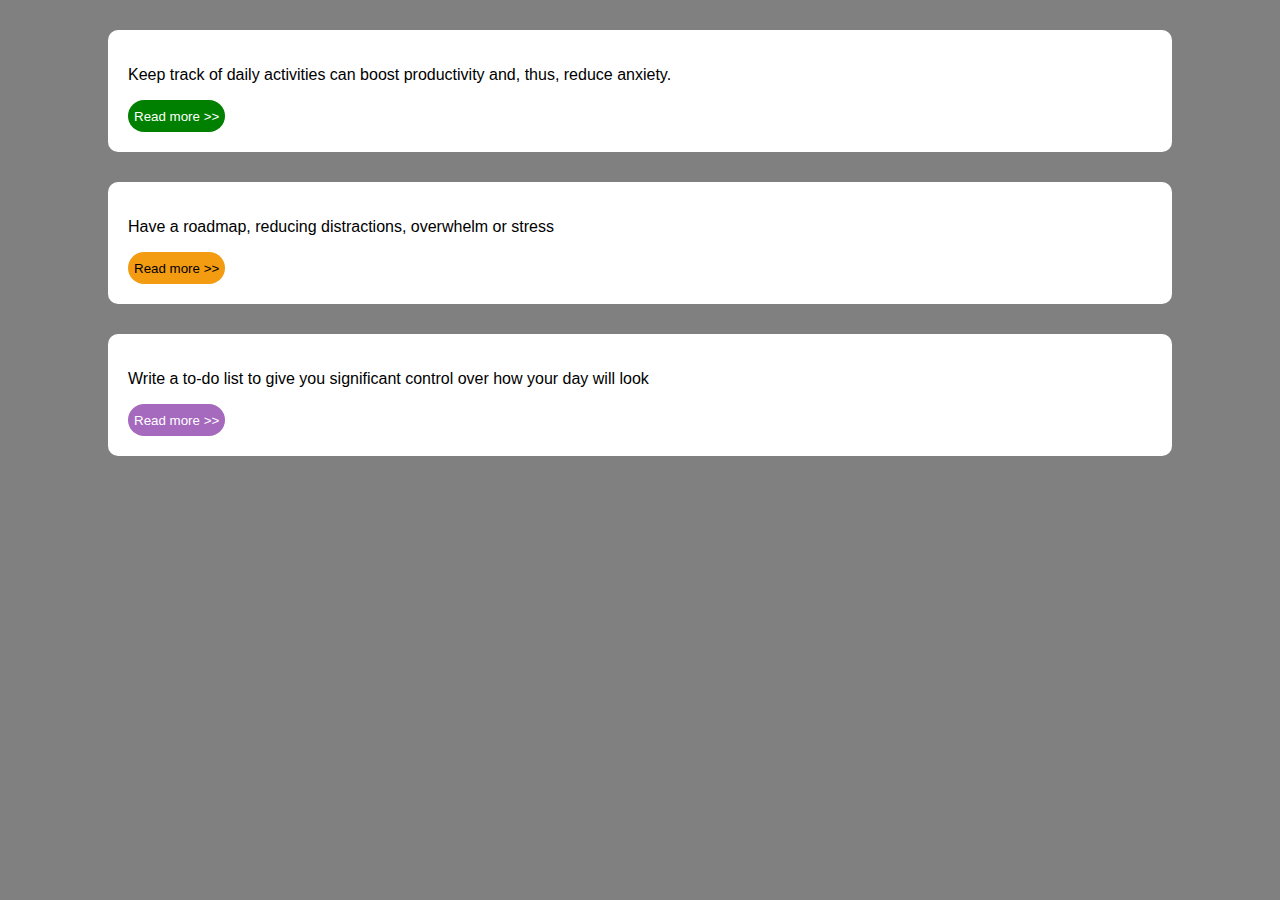
<file: Ex1/index.html>
<!DOCTYPE html>
<html lang="en">
<head>
    <meta charset="UTF-8">
    <meta http-equiv="X-UA-Compatible" content="IE=edge">
    <meta name="viewport" content="width=device-width, initial-scale=1.0">
    <link rel="stylesheet" href="style.css">
</head>
<body>

  <div class="container1">
      <p>Keep track of daily activities can boost productivity and, thus, reduce anxiety.</p>
      <button class="btn" id="btn1">Read more >></button>
  </div>
  <div class="container2">
      <p>Have a roadmap, reducing distractions, overwhelm or stress</p>
      <button class="btn" id="btn2">Read more >></button>
  </div>
  <div class="container2">
      <p>Write a to-do list to give you significant control over how your day will look</p>
      <button class="btn" id="btn3">Read more >></button>
  </div>
</body>
</html>
</file>
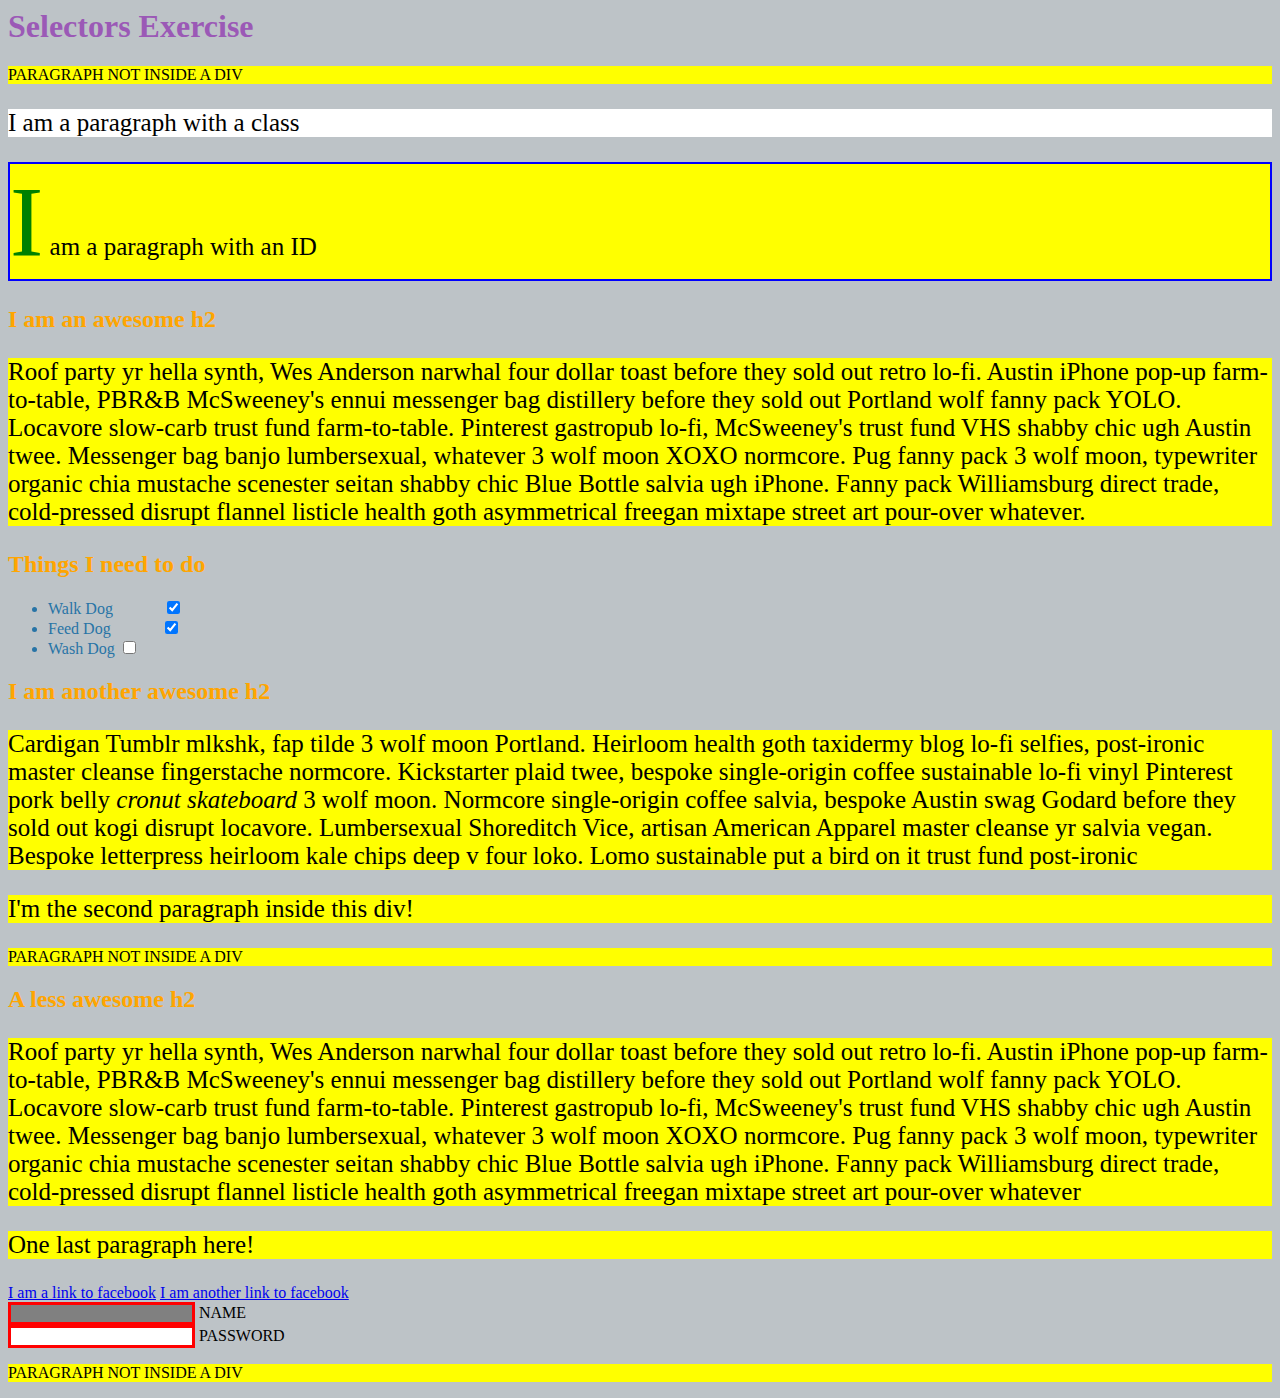
<file: EX2/index.html>
<html>
  <head>
    <meta charset="UTF-8" />
    <title>Selectors Exercise</title>
    <link rel="stylesheet" type="text/css" href="selectors.css" />
  </head>
  <body>
    <h1>Selectors Exercise</h1>

    <p>PARAGRAPH NOT INSIDE A DIV</p>

    <div>
      <p class="hello">I am a paragraph with a class</p>
      <p id="special">I am a paragraph with an ID</p>

      <h2>I am an awesome h2</h2>

      <p>
        Roof party yr hella synth, Wes Anderson narwhal four dollar toast before
        they sold out retro lo-fi. Austin iPhone pop-up farm-to-table, PBR&B
        McSweeney's ennui messenger bag distillery before they sold out Portland
        wolf fanny pack YOLO. Locavore slow-carb trust fund farm-to-table.
        Pinterest gastropub lo-fi, McSweeney's trust fund VHS shabby chic ugh
        Austin twee. Messenger bag banjo lumbersexual, whatever 3 wolf moon XOXO
        normcore. Pug fanny pack 3 wolf moon, typewriter organic chia mustache
        scenester seitan shabby chic Blue Bottle salvia ugh iPhone. Fanny pack
        Williamsburg direct trade, cold-pressed disrupt flannel listicle health
        goth asymmetrical freegan mixtape street art pour-over whatever.
      </p>
    </div>

    <div>
      <h2>Things I need to do</h2>

      <ul>
        <li>Walk Dog <input type="checkbox" checked /></li>
        <li>Feed Dog <input type="checkbox" checked /></li>
        <li>Wash Dog <input type="checkbox" /></li>
      </ul>
    </div>

    <div>
      <h2>I am another awesome h2</h2>

      <p>
        Cardigan Tumblr mlkshk, fap tilde 3 wolf moon Portland. Heirloom health
        goth taxidermy blog lo-fi selfies, post-ironic master cleanse
        fingerstache normcore. Kickstarter plaid twee, bespoke single-origin
        coffee sustainable lo-fi vinyl Pinterest pork belly
        <em>cronut skateboard</em> 3 wolf moon. Normcore single-origin coffee
        salvia, bespoke Austin swag Godard before they sold out kogi disrupt
        locavore. Lumbersexual Shoreditch Vice, artisan American Apparel master
        cleanse yr salvia vegan. Bespoke letterpress heirloom kale chips deep v
        four loko. Lomo sustainable put a bird on it trust fund post-ironic
      </p>

      <p>I'm the second paragraph inside this div!</p>
    </div>

    <p>PARAGRAPH NOT INSIDE A DIV</p>

    <div>
      <h2>A less awesome h2</h2>

      <p>
        Roof party yr hella synth, Wes Anderson narwhal four dollar toast before
        they sold out retro lo-fi. Austin iPhone pop-up farm-to-table, PBR&B
        McSweeney's ennui messenger bag distillery before they sold out Portland
        wolf fanny pack YOLO. Locavore slow-carb trust fund farm-to-table.
        Pinterest gastropub lo-fi, McSweeney's trust fund VHS shabby chic ugh
        Austin twee. Messenger bag banjo lumbersexual, whatever 3 wolf moon XOXO
        normcore. Pug fanny pack 3 wolf moon, typewriter organic chia mustache
        scenester seitan shabby chic Blue Bottle salvia ugh iPhone. Fanny pack
        Williamsburg direct trade, cold-pressed disrupt flannel listicle health
        goth asymmetrical freegan mixtape street art pour-over whatever
      </p>

      <p>One last paragraph here!</p>

      <a href="https://www.facebook.com">I am a link to facebook</a>
      <a href="https://www.facebook.com">I am another link to facebook</a>
      <br />

      <input type="text" name="name" /><label> Name</label><br />
      <input type="password" name="password" /><label> Password</label><br />
    </div>

    <p>PARAGRAPH NOT INSIDE A DIV</p>
  </body>
</html>
</file>
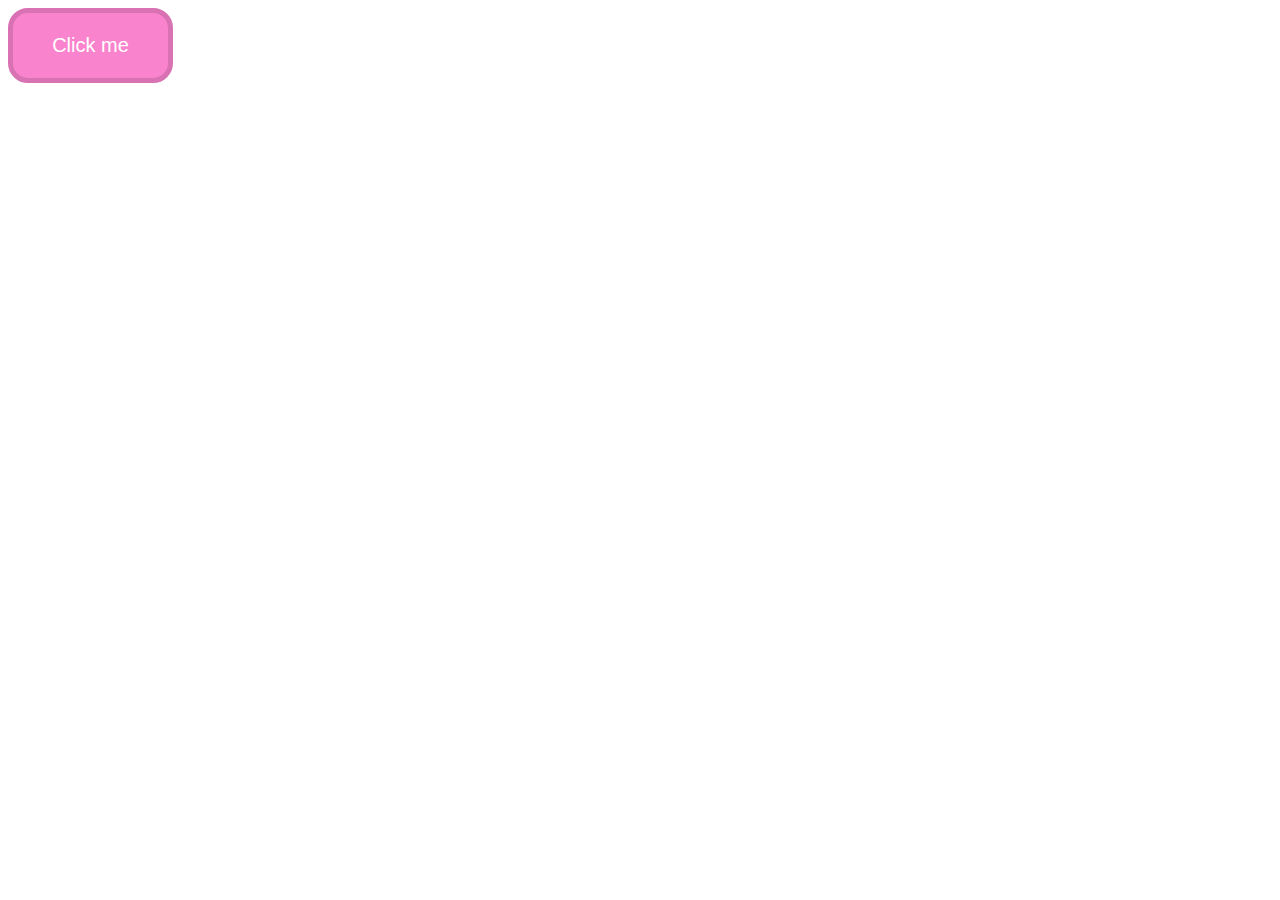
<file: EX3/index.html>
<!DOCTYPE html>
<html lang="en">
  <head>
    <meta charset="UTF-8" />
    <link rel="stylesheet" type="text/css" href="style.css" />
  </head>
  <body>
    <button>Click me</button>
  </body>
</html>
</file>
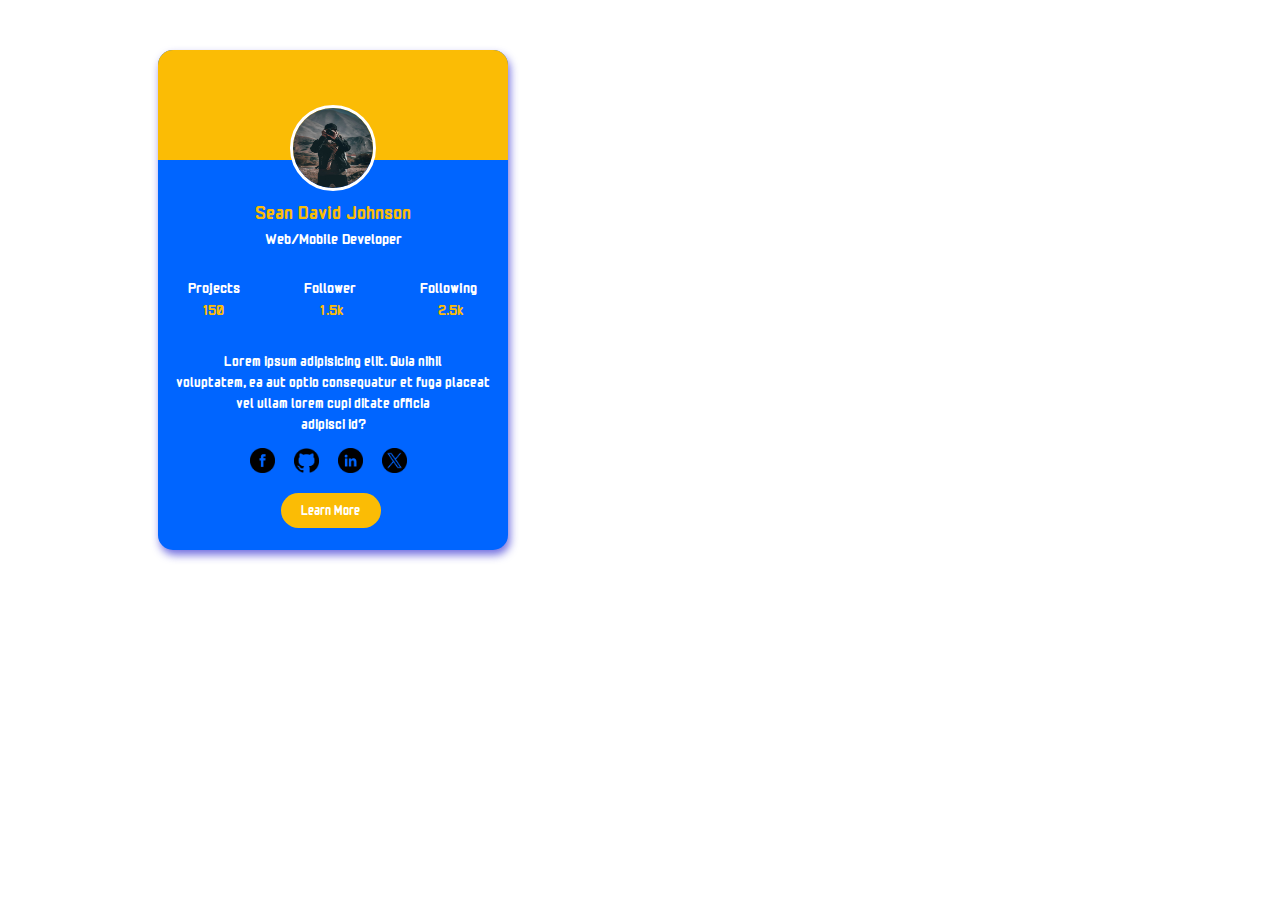
<file: Ex4/index.html>
<!DOCTYPE html>
<html lang="en">
<head>
    <meta charset="UTF-8">
    <meta name="viewport" content="width=device-width, initial-scale=1.0">
    <link rel="preconnect" href="https://fonts.googleapis.com">
    <link rel="preconnect" href="https://fonts.gstatic.com" crossorigin>
    <link href="https://fonts.googleapis.com/css2?family=Concert+One&family=Monomaniac+One&family=Roboto:ital,wght@0,100;0,300;0,400;0,500;0,700;0,900;1,100;1,300;1,400;1,500;1,700;1,900&display=swap" rel="stylesheet">
    <link rel="stylesheet" href="style.css">
    <title>Profile Card</title>
</head>
<body>
    <div class="main-container">
        <div class="yellow-container"></div>
        <img src="../Images/profile-picture.jpeg" alt="Profile Picture" class="profile-picture">
        <p class="profile-name">Sean David Johnson</p>
        <p class="role">Web/Mobile Developer</p>
        <div class="label-container">
            <p class="label">Projects</p>
            <p class="label">Follower</p>
            <p class="label">Following</p>
        </div>
        <div class="number-container">
            <p class="number" id="num1">150</p>
            <p class="number" id="num2">1.5k</p>
            <p class="number" id="num3">2.5k</p>
        </div>
        <p class="description">Lorem ipsum adipisicing elit. Quia nihil<br>
        voluptatem, ea aut optio consequatur et fuga placeat<br>
        vel ullam lorem cupi
        ditate officia<br> adipisci id?</p>
        <div class="icon-container">
            <img src="../Images/facebook.png" alt="Facebook" class="icons">
            <img src="../Images/github.png" alt="Github" class="icons">
            <img src="../Images/linkedin.png" alt="Linkedin" class="icons">
            <img src="../Images/twitter.png" alt="Twitter" class="icons">
        </div>
        <button class="btn">Learn More</button>
    </div>
</body>
</html>
</file>
<file: Ex1/style.css>
body {
    background: grey;
    font-family: sans-serif;
}

div{
    background-color: white;
    border-radius: 10px;
    padding: 20px;
    margin-top: 30px;
    margin-left: 100px;
    margin-right: 100px;
}

.btn{
    border-radius: 30px;
    cursor: pointer;
    border: none;
    height: 32px;
}

#btn1{
    background-color: green;
    color: white;
}

#btn2{
    background-color: #f39c12;
}

#btn3{
    background-color: #a569bd;
    color: white;
}
</file>
<file: EX2/selectors.css>
/* Style the HTML elements according to the following instructions. 
DO NOT ALTER THE EXISTING HTML TO DO THIS.  WRITE ONLY CSS!*/
 

/* MANDATORY CHALLENGES */

/* Give the <body> element a background of #bdc3c7*/

/* Make the <h1> element #9b59b6*/

/* Make all <h2> elements orange */

/* Make all <li> elements blue(pick your own hexadecimal blue)*/ 

/*Change the background on every paragraph to be yellow*/

/*Make all inputs have a 3px red border*/

/* Give everything with the class 'hello' a white background*/

body{
    background-color: #bdc3c7;
}

h1{
    color: #9b59b6;
}

h2{
    color: orange;
}

li{
    color: #2874a6;
}

p{
    background-color: yellow;
}

input{
    border: 3px solid red;
}

.hello{
    background-color: white;
}

#special{
    border: 2px solid blue;
}


/* BONUS CHALLENGES */
/*You may need to research some other selectors and properties*/



/* Make all the <p>'s that are nested inside of divs 25px font(font-size: 25px)*/

/* Make only inputs with type 'text' have a gray background*/

/* Make all "checked" checkboxes have a left margin of 50px(margin-left: 50px)*/

/* Make the <label> elements all UPPERCASE without changing the HTML(definitely look this one up*/

/* Make the first letter of the element with id 'special' green and 100px font size(font-size: 100)*/

/* Make the <h1> element's color change to blue when hovered over */

div p{
    font-size: 25px;
}

input[type="text"]{
    background-color: gray;
}

input:checked{
    margin-left: 50px;
}

label{
    text-transform: uppercase;
}

#special::first-letter{
    color: green;
    font-size: 100px;
}

h1:hover{
    color: blue;
}
</file>
<file: EX3/style.css>
/* TODO */
button{
    background-color: #fa83cd;
    border: 5px solid #d872b3;
    height: 75px;
    width: 165px;
    border-radius: 20px;
    color: white;
    font-size: 20px;
}
button:hover{
    background-color: #ad578d;
    border-color: #6e3659;
    cursor: pointer;
}
</file>
<file: Ex4/style.css>
*{
    font-family: Monomaniac One;
}

.main-container{
    width: 350px;
    height: 500px;
    background-color: #0065FF;
    margin-top: 50px;
    margin-left: 150px;
    border-radius: 15px;
    box-shadow: 2px 5px 8px #211bcd9f;
}

.yellow-container{
    width: 350px;
    height: 110px;
    border-top-right-radius: 15px;
    border-top-left-radius: 15px;
    background-color: #FBBC05;
}

.profile-picture{
    width: 80px;
    height: 80px;
    border-radius: 50%;
    border: 3px solid white;
    margin-left: auto;
    margin-right: auto;
    display: block;
    margin-top: -55px;
    margin-bottom: 5px;
}

.profile-name{
    font-size: 20px;
    color: #FBBC05;
    text-align: center;
    margin-top: 2px;
}

.role{
    font-size: 16px;
    color: white;
    text-align: center;
    margin-top: -20px;
    margin-bottom: 25px;
}

.label{
    display: inline-block;
    margin: 30px;
    margin-top: -5px;
    color: white;
}

.number{
    font-size: 15px;
    display: inline-block;
    color: #FBBC05;
}

.number-container{
    width: 90%;
    margin: auto;
    margin-top: -45px;
}

#num1{
    margin-left: 25px;
}

#num2{
    margin-left: 90px;
}

#num3{
    margin-left: 90px;
}

.description{
    color: white;
    font-size: 15px;
    text-align: center;
}

.icon-container{

    margin-left: 22%;
    width: 90%;
}

.icons{
    width: 25px;
    height: 25px;
    margin-left: 15px;
    cursor: pointer;
}

.btn{
    border-radius: 20px;
    border: none;
    background-color: #FBBC05;
    color: white;
    width: 100px;
    height: 35px;
    font-size: 14px;
    margin-top: 15px;
    margin-left: 35%;
    padding-bottom: 5px;
    cursor: pointer;
}

.btn:hover{
    background-color: #E0A904;
}
</file>
